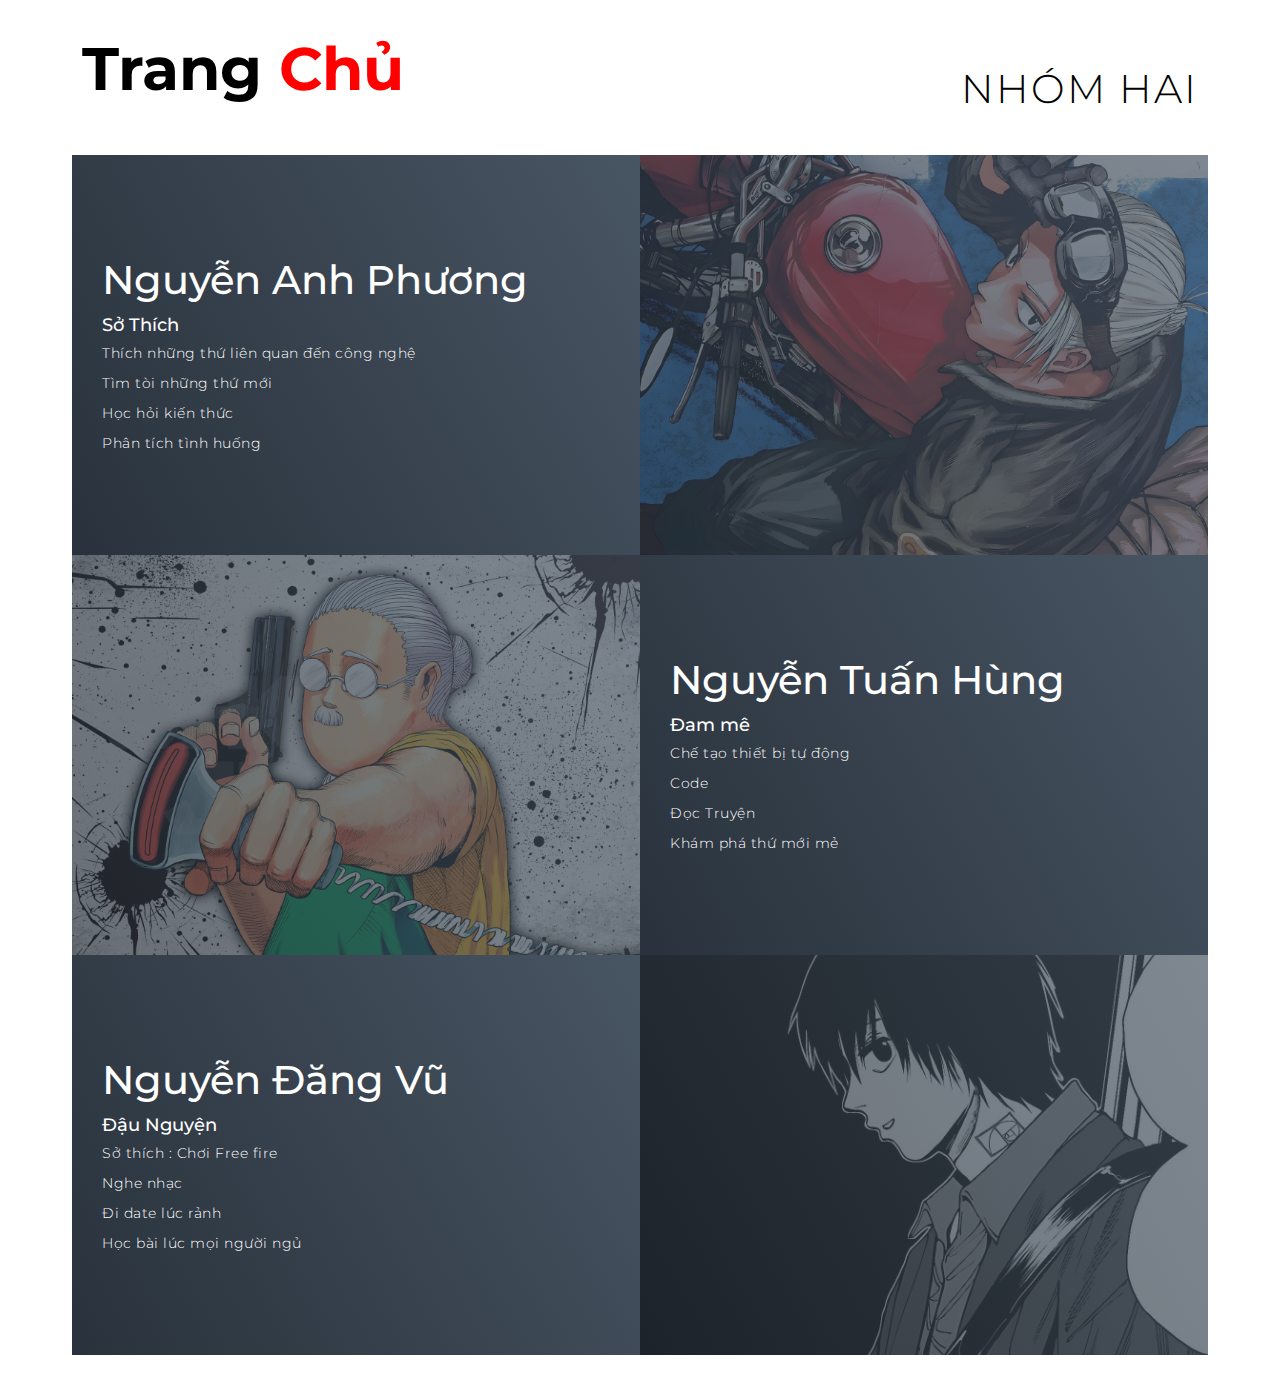
<file: gioithieu.html>
<!DOCTYPE html>
<html lang="vi">
<head>
    <meta charset="UTF-8">
    <meta name="viewport" content="width=device-width, initial-scale=1.0">
    <link rel="stylesheet" href="style.css">
    <title>Giới thiệu Nhóm</title>
    <link rel="icon" href="https://img.icons8.com/?size=100&id=qnZWfcfXaNaR&format=png&color=000000" type="image/icon type">
    <style>
        #projects .projects {
        padding: 2.5%; /* Thêm khoảng đệm (padding) 2.5% cho phần tử có class "projects" bên trong phần tử có id "projects" */
        }
        
        #projects .projects-header {
            display: flex; /* Sử dụng flexbox để sắp xếp các phần tử con */
            justify-content: space-between; /* Căn các phần tử con ra hai đầu, tạo khoảng cách giữa chúng */
            align-items: center; /* Căn giữa các phần tử con theo chiều dọc */
            width: 100%; /* Chiều rộng tối đa là 100% của phần tử cha */
            height: 100%; /* Chiều cao tối đa là 100% của phần tử cha */
            max-width: 1300px; /* Giới hạn chiều rộng tối đa là 1300px */
            margin: 0 auto; /* Căn giữa phần tử theo chiều ngang */
            padding: 0 10px; /* Thêm padding 10px ở hai bên trái và phải */
        }
        
        #projects .section-titl {
            font-size: 6rem; /* Kích thước chữ là 6rem (tương ứng với 6 lần kích thước font gốc) */
            
            a {
                text-decoration: none; /* Loại bỏ gạch chân mặc định của thẻ <a> */
            }
            
            a .black {
                color: black; /* Thiết lập màu chữ đen cho phần tử có class "black" bên trong thẻ <a> */
            }
            
            a .red {
                color: red; /* Thiết lập màu chữ đỏ cho phần tử có class "red" bên trong thẻ <a> */
            }
        }

    </style>
</head>
<body>
    <!-- Team Members -->
    <section id="projects">
      <div class="projects container">
        <div class="projects-header">
          <h1 class="section-titl" > <a href="index.html"> <span class="black">Trang</span> <span class="red">Chủ</span> </a> </h1>
          <h2 class="section-title">Nhóm Hai</h2>
        </div>
        <div class="all-projects">
          <div class="project-item">
            <div class="project-info">
              <h1>Nguyễn Anh Phương</h1>
              <h2>Sở Thích</h2>
              <p>Thích những thứ liên quan đến công nghệ</p>
              <p>Tìm tòi những thứ mới </p>
              <p>Học hỏi kiến thức</p>
              <p>Phân tích tình huống</p>
            </div>
            <div class="project-img">
              <img src="./img/9533d-17027103163883-1920.webp" alt="img">
            </div>
          </div>
          <div class="project-item">
            <div class="project-info">
              <h1>Nguyễn Tuấn Hùng</h1>
              <h2>Đam mê</h2>
              <p>Chế tạo thiết bị tự động</p>
              <p>Code</p>
              <p>Đọc Truyện</p>
              <p>Khám phá thứ mới mẻ</p>
            </div>
            <div class="project-img">
              <img src="./img/wallpapersden.com_sakamoto-days-cool_1920x1080.jpg" alt="img">
            </div>
          </div>
          <div class="project-item">
            <div class="project-info">
              <h1>Nguyễn Đăng Vũ</h1>
              <h2>Đậu Nguyện </h2>
              <p>Sở thích : Chơi Free fire
              <p>Nghe nhạc</p> 
              <p>Đi date lúc rảnh</p>
              <p>Học bài lúc mọi người ngủ</p>
            </div>
            <div class="project-img">
              <img src="./img/50484aef6c21bff93b7491d53aebaf47.jpg" alt="img">
            </div>
          </div>
          </div>
        </div>
      </div>
    </section>
  <!-- Team member -->
  </section>

</body>
</html>
</file>
<file: style.css>
@import 'https://fonts.googleapis.com/css?family=Montserrat:300, 400, 700&display=swap';
* {
	padding: 0;
	margin: 0;
	box-sizing: border-box;
}
html {
	font-size: 10px;
	font-family: 'Montserrat', sans-serif;
	scroll-behavior: smooth;
}
a {
	text-decoration: none;
}
.container {
	min-height: 100vh;
	width: 100%;
	display: flex;
	align-items: center;
	justify-content: center;
}
img {
	height: 100%;
	width: 100%;
	object-fit: cover;
}
p {
	color: black;
	font-size: 1.4rem;
	margin-top: 5px;
	line-height: 2.5rem;
	font-weight: 300;
	letter-spacing: 0.05rem;
}
.section-title {
	font-size: 4rem;
	font-weight: 300;
	color: black;
	margin-bottom: 10px;
	text-transform: uppercase;
	letter-spacing: 0.2rem;
	text-align: center;
}
.section-title span {
	color: crimson;
}

.cta {
	display: inline-block;
	padding: 10px 30px;
	color: white;
	background-color: transparent;
	border: 2px solid crimson;
	font-size: 2rem;
	text-transform: uppercase;
	letter-spacing: 0.1rem;
	margin-top: 30px;
	transition: 0.3s ease;
	transition-property: background-color, color;
}
.cta:hover {
	color: white;
	background-color: crimson;
}
.brand h1 {
	font-size: 3rem;
	text-transform: uppercase;
	color: white;
}
.brand h1 span {
	color: crimson;
}

/* Header section */
#header {
	position: fixed;
	z-index: 1000;
	left: 0;
	top: 0;
	width: 100vw;
	height: auto;
}
#header .header {
	min-height: 8vh;
	background-color: rgba(31, 30, 30, 0.24);
	transition: 0.3s ease background-color;
}
#header .nav-bar {
	display: flex;
	align-items: center;
	justify-content: space-between;
	width: 100%;
	height: 100%;
	max-width: 1300px;
	padding: 0 10px;
}
#header .nav-list ul {
	list-style: none;
	position: absolute;
	background-color: rgb(31, 30, 30);
	width: 100vw;
	height: 100vh;
	left: 100%;
	top: 0;
	display: flex;
	flex-direction: column;
	justify-content: center;
	align-items: center;
	z-index: 1;
	overflow-x: hidden;
	transition: 0.5s ease left;
}
#header .nav-list ul.active {
	left: 0%;
}
#header .nav-list ul a {
	font-size: 2.5rem;
	font-weight: 500;
	letter-spacing: 0.2rem;
	text-decoration: none;
	color: white;
	text-transform: uppercase;
	padding: 20px;
	display: block;
}
#header .nav-list ul a::after {
	content: attr(data-after);
	position: absolute;
	top: 50%;
	left: 50%;
	transform: translate(-50%, -50%) scale(0);
	color: rgba(240, 248, 255, 0.021);
	font-size: 13rem;
	letter-spacing: 50px;
	z-index: -1;
	transition: 0.3s ease letter-spacing;
}
#header .nav-list ul li:hover a::after {
	transform: translate(-50%, -50%) scale(1);
	letter-spacing: initial;
}
#header .nav-list ul li:hover a {
	color: crimson;
}
#header .hamburger {
	height: 60px;
	width: 60px;
	display: inline-block;
	border: 3px solid white;
	border-radius: 50%;
	position: relative;
	display: flex;
	align-items: center;
	justify-content: center;
	z-index: 100;
	cursor: pointer;
	transform: scale(0.8);
	margin-right: 20px;
}
#header .hamburger:after {
	position: absolute;
	content: '';
	height: 100%;
	width: 100%;
	border-radius: 50%;
	border: 3px solid white;
	animation: hamburger_puls 1s ease infinite;
}
#header .hamburger .bar {
	height: 2px;
	width: 30px;
	position: relative;
	background-color: white;
	z-index: -1;
}
#header .hamburger .bar::after,
#header .hamburger .bar::before {
	content: '';
	position: absolute;
	height: 100%;
	width: 100%;
	left: 0;
	background-color: white;
	transition: 0.3s ease;
	transition-property: top, bottom;
}
#header .hamburger .bar::after {
	top: 8px;
}
#header .hamburger .bar::before {
	bottom: 8px;
}
#header .hamburger.active .bar::before {
	bottom: 0;
}
#header .hamburger.active .bar::after {
	top: 0;
}
/* End Header section */

/* Hero Section */
#hero {
	background-image: url(./img/hero-bg.png);
	background-size: cover;
	background-position: top center;
	position: relative;
	z-index: 1;
}
#hero::after {
	content: '';
	position: absolute;
	left: 0;
	top: 0;
	height: 100%;
	width: 100%;
	background-color: black;
	opacity: 0.7;
	z-index: -1;
}
#hero .hero {
	max-width: 1200px;
	margin: 0 auto;
	padding: 0 50px;
	justify-content: flex-start;
}
#hero h1 {
	display: block;
	width: fit-content;
	font-size: 4rem;
	position: relative;
	color: transparent;
	animation: text_reveal 0.5s ease forwards;
	animation-delay: 1s;
}
#hero h1:nth-child(1) {
	animation-delay: 1s;
}
#hero h1:nth-child(2) {
	animation-delay: 2s;
}
#hero h1:nth-child(3) {
	animation: text_reveal_name 0.5s ease forwards;
	animation-delay: 3s;
}
#hero h1 span {
	position: absolute;
	top: 0;
	left: 0;
	height: 100%;
	width: 0;
	background-color: crimson;
	animation: text_reveal_box 1s ease;
	animation-delay: 0.5s;
}
#hero h1:nth-child(1) span {
	animation-delay: 0.5s;
}
#hero h1:nth-child(2) span {
	animation-delay: 1.5s;
}
#hero h1:nth-child(3) span {
	animation-delay: 2.5s;
}

/* End Hero Section */

/* Services Section */
#services .services {
	flex-direction: column;
	text-align: center;
	max-width: 1500px;
	margin: 0 auto;
	padding: 100px 0;
}
#services .service-top {
	max-width: 500px;
	margin: 0 auto;
}
#services .service-bottom {
	display: flex;
	align-items: center;
	justify-content: center;
	flex-wrap: wrap;
	margin-top: 50px;
}
#services .service-item {
	flex-basis: 80%;
	display: flex;
	align-items: flex-start;
	justify-content: center;
	flex-direction: column;
	padding: 30px;
	border-radius: 10px;
	background-size: cover;
	margin: 10px 5%;
	position: relative;
	z-index: 1;
	overflow: hidden;
}
#services .service-item::after {
	content: '';
	position: absolute;
	left: 0;
	top: 0;
	height: 100%;
	width: 100%;
	background-image: linear-gradient(60deg, #29323c 0%, #485563 100%);
	opacity: 0.9;
	z-index: -1;
}
#services .service-bottom .icon {
	height: 80px;
	width: 80px;
	margin-bottom: 20px;
}
#services .service-item h2 {
	font-size: 2rem;
	color: white;
	margin-bottom: 10px;
	text-transform: uppercase;
}
#services .service-item p {
	color: white;
	text-align: left;
}
/* End Services Section */

/* Projects section */
#projects .projects {
	flex-direction: column;
	max-width: 1200px;
	margin: 0 auto;
	padding: 100px 0;
}
#projects .projects-header h1 {
	margin-bottom: 50px;
}
#projects .all-projects {
	display: flex;
	align-items: center;
	justify-content: center;
	flex-direction: column;
}
#projects .project-item {
	display: flex;
	align-items: center;
	justify-content: center;
	flex-direction: column;
	width: 80%;
	margin: 20px auto;
	overflow: hidden;
	border-radius: 10px;
}
#projects .project-info {
	padding: 30px;
	flex-basis: 50%;
	height: 100%;
	display: flex;
	align-items: flex-start;
	justify-content: center;
	flex-direction: column;
	background-image: linear-gradient(60deg, #29323c 0%, #485563 100%);
	color: white;
}
#projects .project-info h1 {
	font-size: 4rem;
	font-weight: 500;
}
#projects .project-info h2 {
	font-size: 1.8rem;
	font-weight: 500;
	margin-top: 10px;
}
#projects .project-info p {
	color: white;
}
#projects .project-img {
	flex-basis: 50%;
	height: 300px;
	overflow: hidden;
	position: relative;
}
#projects .project-img:after {
	content: '';
	position: absolute;
	left: 0;
	top: 0;
	height: 100%;
	width: 100%;
	background-image: linear-gradient(60deg, #29323c 0%, #485563 100%);
	opacity: 0.7;
}
#projects .project-img img {
	transition: 0.3s ease transform;
}
#projects .project-item:hover .project-img img {
	transform: scale(1.1);
}
/* End Projects section */

/* contact Section */
#contact .contact {
	flex-direction: column;
	max-width: 1200px;
	margin: 0 auto;
	width: 90%;
}
#contact .contact-items {
	/* max-width: 400px; */
	width: 100%;
}
#contact .contact-item {
	width: 80%;
	padding: 20px;
	text-align: center;
	border-radius: 10px;
	padding: 30px;
	margin: 30px;
	display: flex;
	justify-content: center;
	align-items: center;
	flex-direction: column;
	box-shadow: 0px 0px 18px 0 #0000002c;
	transition: 0.3s ease box-shadow;
}
#contact .contact-item:hover {
	box-shadow: 0px 0px 5px 0 #0000002c;
}
#contact .icon {
	width: 70px;
	margin: 0 auto;
	margin-bottom: 10px;
}
#contact .contact-info h1 {
	font-size: 2.5rem;
	font-weight: 500;
	margin-bottom: 5px;
}
#contact .contact-info h2 {
	font-size: 1.3rem;
	line-height: 2rem;
	font-weight: 500;
}
/*End contact Section */

/* Footer */
#footer {
	background-image: linear-gradient(60deg, #29323c 0%, #485563 100%);
}
#footer .footer {
	min-height: 200px;
	flex-direction: column;
	padding-top: 50px;
	padding-bottom: 10px;
}
#footer h2 {
	color: white;
	font-weight: 500;
	font-size: 1.8rem;
	letter-spacing: 0.1rem;
	margin-top: 10px;
	margin-bottom: 10px;
}
#footer .social-icon {
	display: flex;
	margin-bottom: 30px;
}
#footer .social-item {
	height: 50px;
	width: 50px;
	margin: 0 5px;
}
#footer .social-item img {
	filter: grayscale(1);
	transition: 0.3s ease filter;
}
#footer .social-item:hover img {
	filter: grayscale(0);
}
#footer p {
	color: white;
	font-size: 1.3rem;
}
/* End Footer */

/* Keyframes */
@keyframes hamburger_puls {
	0% {
		opacity: 1;
		transform: scale(1);
	}
	100% {
		opacity: 0;
		transform: scale(1.4);
	}
}
@keyframes text_reveal_box {
	50% {
		width: 100%;
		left: 0;
	}
	100% {
		width: 0;
		left: 100%;
	}
}
@keyframes text_reveal {
	100% {
		color: white;
	}
}
@keyframes text_reveal_name {
	100% {
		color: crimson;
		font-weight: 500;
	}
}
/* End Keyframes */

/* Media Query For Tablet */
@media only screen and (min-width: 768px) {
	.cta {
		font-size: 2.5rem;
		padding: 20px 60px;
	}
	h1.section-title {
		font-size: 6rem;
	}

	/* Hero */
	#hero h1 {
		font-size: 7rem;
	}
	/* End Hero */

	/* Services Section */
	#services .service-bottom .service-item {
		flex-basis: 45%;
		margin: 2.5%;
	}
	/* End Services Section */

	/* Project */
	#projects .project-item {
		flex-direction: row;
	}
	#projects .project-item:nth-child(even) {
		flex-direction: row-reverse;
	}
	#projects .project-item {
		height: 400px;
		margin: 0;
		width: 100%;
		border-radius: 0;
	}
	#projects .all-projects .project-info {
		height: 100%;
	}
	#projects .all-projects .project-img {
		height: 100%;
	}
	/* End Project */

	/* About */
	#about .about {
		flex-direction: row;
	}
	#about .col-left {
		width: 600px;
		height: 400px;
		padding-left: 60px;
	}
	#about .about .col-left .about-img::after {
		left: -45px;
		top: 34px;
		height: 98%;
		width: 98%;
		border: 10px solid crimson;
	}
	#about .col-right {
		text-align: left;
		padding: 30px;
	}
	#about .col-right h1 {
		text-align: left;
	}
	/* End About */

	/* contact  */
	#contact .contact {
		flex-direction: column;
		padding: 100px 0;
		align-items: center;
		justify-content: center;
		min-width: 20vh;
	}
	#contact .contact-items {
		width: 100%;
		display: flex;
		flex-direction: row;
		justify-content: space-evenly;
		margin: 0;
	}
	#contact .contact-item {
		width: 30%;
		margin: 0;
		flex-direction: row;
	}
	#contact .contact-item .icon {
		height: 100px;
		width: 100px;
	}
	#contact .contact-item .icon img {
		object-fit: contain;
	}
	#contact .contact-item .contact-info {
		width: 100%;
		text-align: left;
		padding-left: 20px;
	}
	/* End contact  */
}
/* End Media Query For Tablet */

/* Media Query For Desktop */
@media only screen and (min-width: 1200px) {
	/* header */
	#header .hamburger {
		display: none;
	}
	#header .nav-list ul {
		position: initial;
		display: block;
		height: auto;
		width: fit-content;
		background-color: transparent;
	}
	#header .nav-list ul li {
		display: inline-block;
	}
	#header .nav-list ul li a {
		font-size: 1.8rem;
	}
	#header .nav-list ul a:after {
		display: none;
	}
	/* End header */

	#services .service-bottom .service-item {
		flex-basis: 22%;
		margin: 1.5%;
	}
}
/* End  Media Query For Desktop */
</file>
